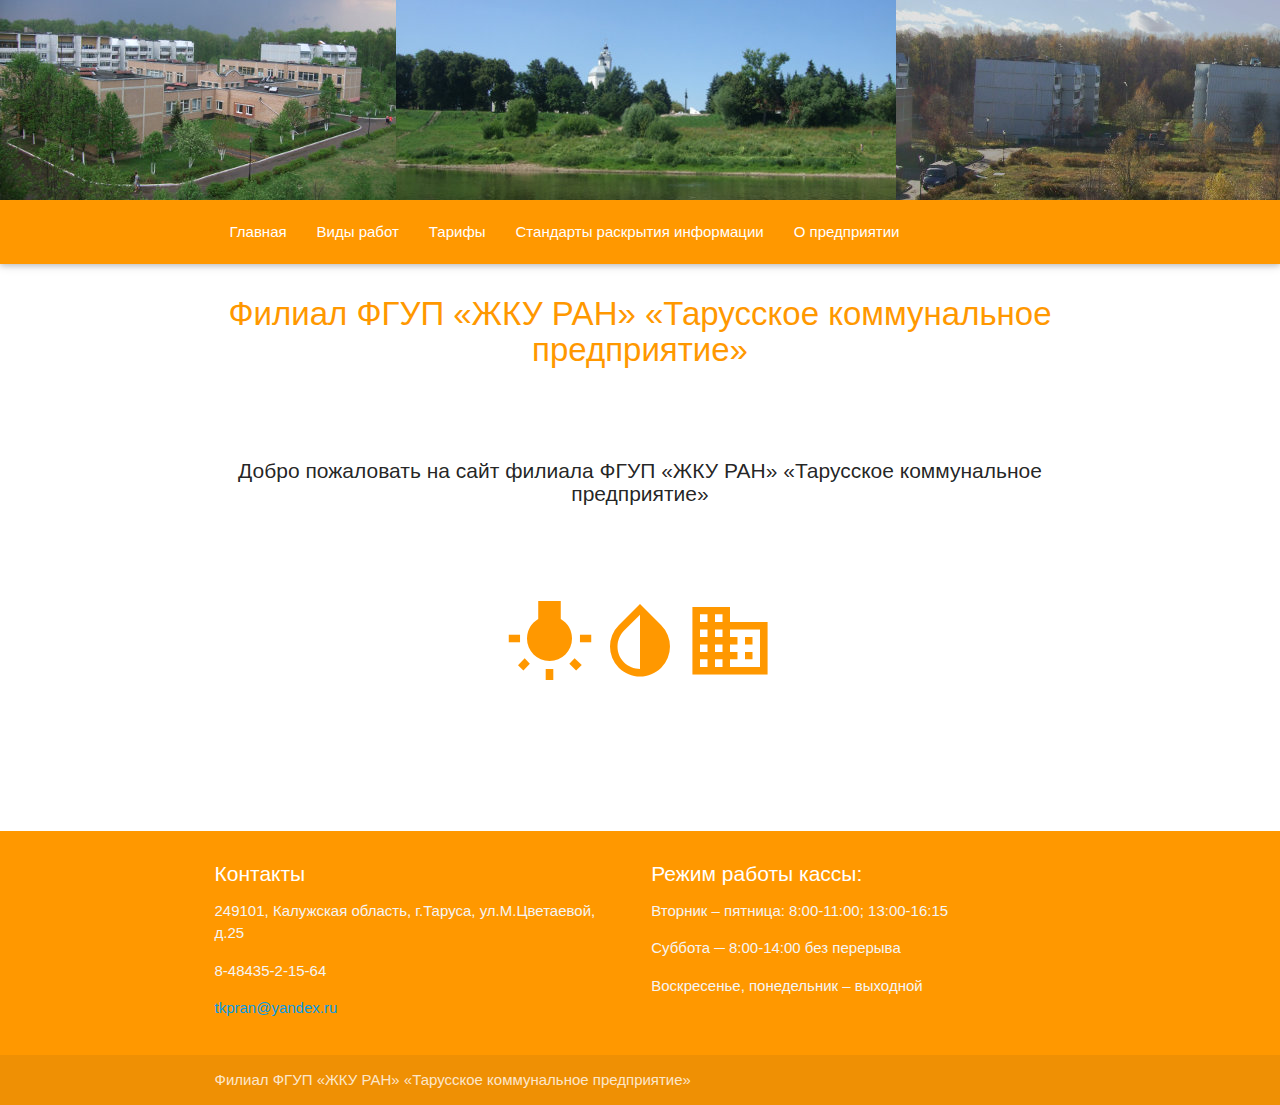
<file: index.html>
<!DOCTYPE html>
<html>
<head>
  <meta http-equiv="Content-Type" content="text/html; charset=UTF-8"/>
  <meta name="keywords" content="Тарусский район, Таруса, ТКП, Филиал ФГУП ЖКУ РАН Тарусское коммунальное предприятие"/>
  <meta name="description" content="Филиал ФГУП ЖКУ РАН ТКП"/>
  <meta name="author" content="Ars P. Shilovsky"/>
  <meta name="viewport" content="width=device-width, initial-scale=1, maximum-scale=1.0, user-scalable=no"/>
  <title>Филиал ФГУП «ЖКУ РАН» «Тарусское коммунальное предприятие»</title>
  <!-- CSS  -->
  <link href="css/materialize.css" type="text/css" rel="stylesheet" media="screen,projection"/>
</head>

<body>
	<div class="header_image hide-on-med-and-down"></div>
  <nav class="orange" role="navigation">
    <div class="nav-wrapper container">
      <ul class="left hide-on-med-and-down">
			<li><a href="index.html">Главная</a></li>
			<li><a href="services.html">Виды работ</a></li>
			<li><a href="tarification.html">Тарифы</a></li>
			<li><a href="openinfo.html">Стандарты раскрытия информации</a></li>
			<li><a href="about.html">О предприятии</a></li>
      </ul>
      <ul id="nav-mobile" class="side-nav">
			<li><a href="index.html">Главная</a></li>
			<li><a href="services.html">Виды работ</a></li>
			<li><a href="tarification.html">Тарифы</a></li>
			<li><a href="openinfo.html">Стандарты раскрытия информации</a></li>
			<li><a href="about.html">О предприятии</a></li>
      </ul>
      <a href="#" data-activates="nav-mobile" class="button-collapse"><i class="mdi-navigation-menu"></i></a>
    </div>
  </nav>
  
  <div class="section no-pad-bot" id="index-banner">
	  
    <div class="container">
      <h1 class="header center orange-text">Филиал ФГУП «ЖКУ РАН» «Тарусское коммунальное предприятие»</h1>
      
		<div class="row center">
		  <br><br><br>
          <h5>Добро пожаловать на сайт филиала ФГУП «ЖКУ РАН» «Тарусское коммунальное предприятие»</h5>
          <br><br>
          <p class="center orange-text"><i class="large mdi-image-wb-incandescent"></i><i class="large mdi-communication-invert-colors-on"></i><i class="large mdi-communication-business"></i></p>
		</div>
<br>
<br>
<br>
    </div>
  </div>


  <footer class="page-footer orange">
    <div class="container">
      <div class="row">
        <div class="col l6 s12">
          <h5 class="white-text">Контакты</h5>
			<p class="grey-text text-lighten-4">249101, Калужская область, г.Таруса, ул.М.Цветаевой, д.25</p>
			<p class="grey-text text-lighten-4">8-48435-2-15-64</p>
			<p class="grey-text text-lighten-4"><a href="mailto:tkpran@yandex.ru">tkpran@yandex.ru</a></p>
        </div>
        <div class="col l6 s12">
          <h5 class="white-text">Режим работы кассы:</h5>
			<p class="grey-text text-lighten-4">Вторник – пятница: 8:00-11:00; 13:00-16:15</p>
			<p class="grey-text text-lighten-4">Суббота ─ 8:00-14:00 без перерыва</p>
			<p class="grey-text text-lighten-4">Воскресенье, понедельник – выходной</p>
        </div>
     </div>
    </div>
    
    <div class="footer-copyright">
      <div class="container">
      Филиал ФГУП «ЖКУ РАН» «Тарусское коммунальное предприятие»
      </div>
    </div>
  </footer>


  <!--  Scripts-->
  <script src="https://code.jquery.com/jquery-2.1.1.min.js"></script>
  <script src="js/materialize.js"></script>
  <script src="js/init.js"></script>
  
  </body>
</html>
</file>
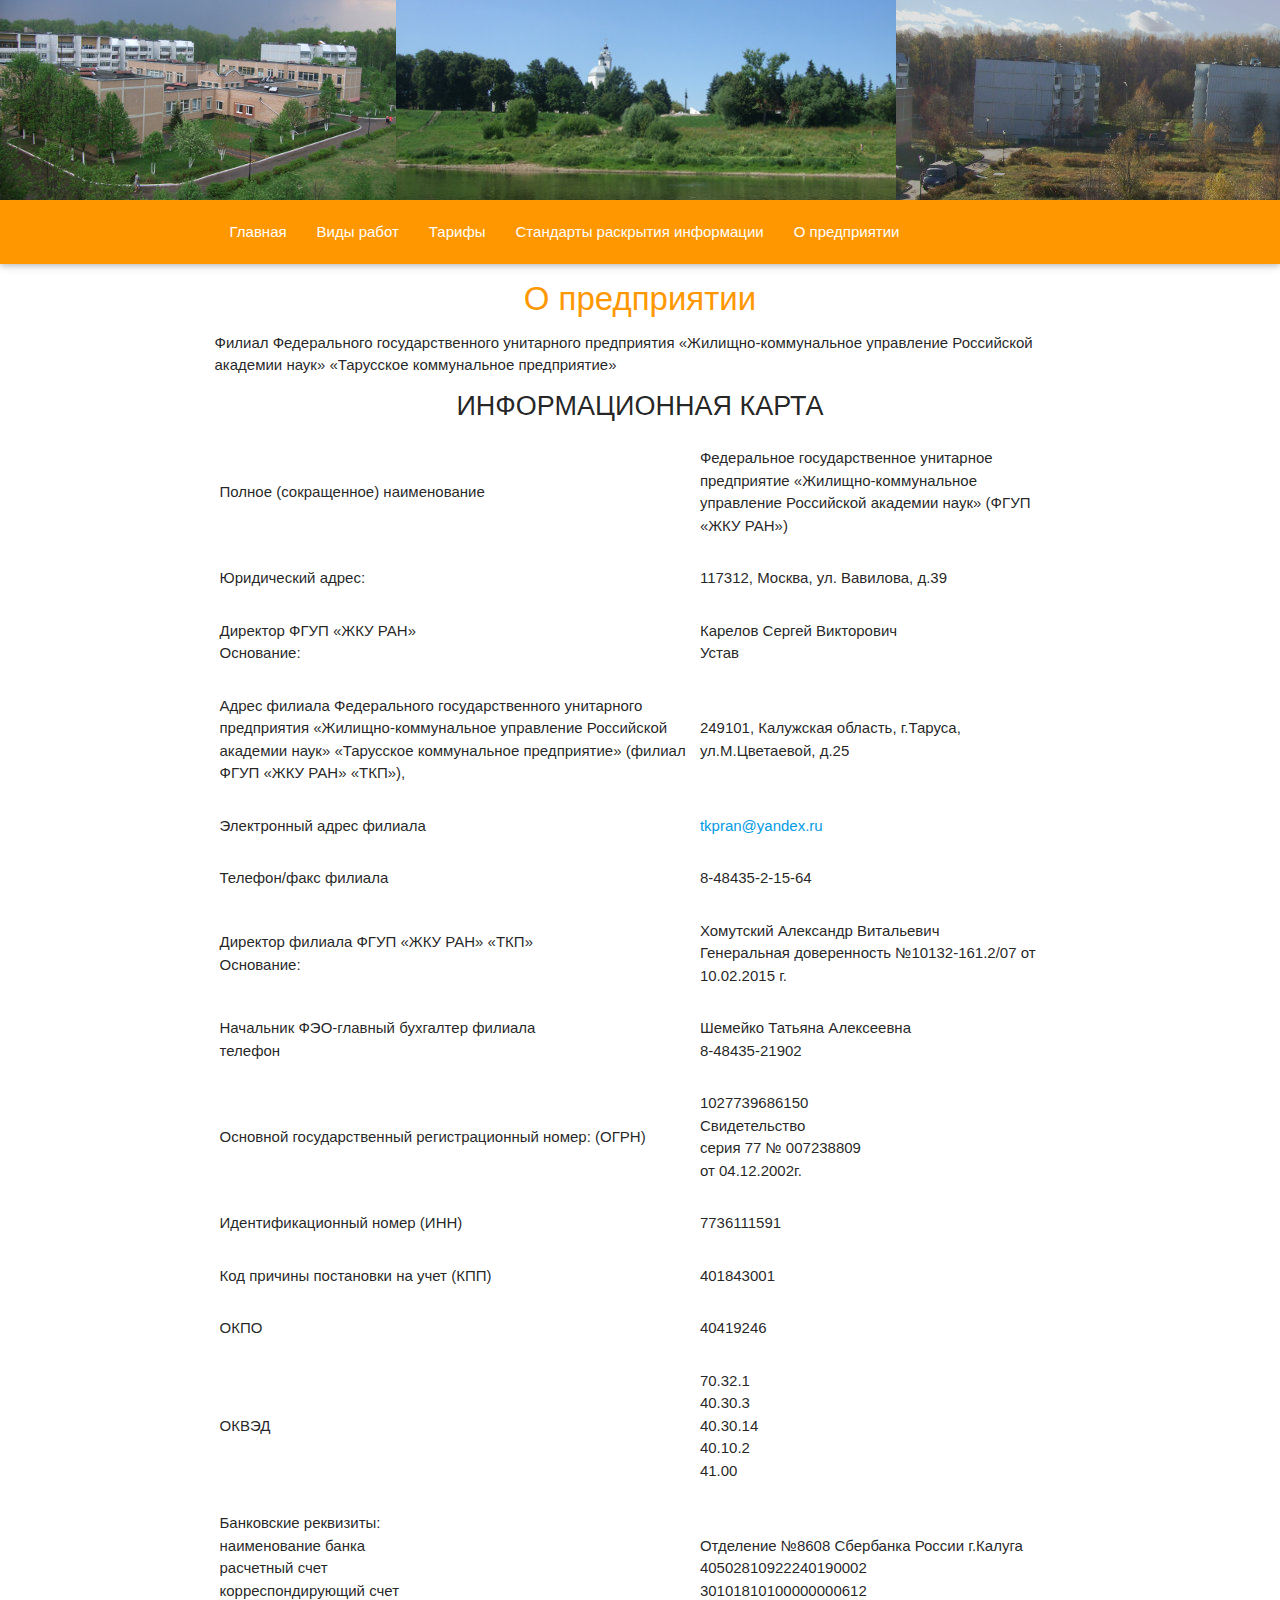
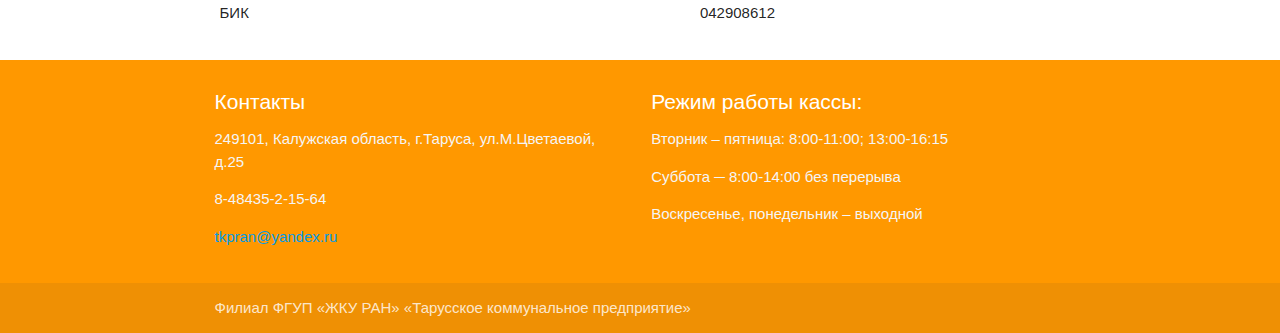
<file: about.html>
<!DOCTYPE html>
<html>
<head>
  <meta http-equiv="Content-Type" content="text/html; charset=UTF-8"/>
  <meta name="keywords" content="Тарусский район, Таруса, ТКП, Филиал ФГУП ЖКУ РАН Тарусское коммунальное предприятие"/>
  <meta name="description" content="Филиал ФГУП ЖКУ РАН ТКП"/>
  <meta name="author" content="Ars P. Shilovsky"/>
  <meta name="viewport" content="width=device-width, initial-scale=1, maximum-scale=1.0, user-scalable=no"/>
  <title>О предприятии - Филиал ФГУП «ЖКУ РАН» «Тарусское коммунальное предприятие»</title>
  <!-- CSS  -->
  <link href="css/materialize.css" type="text/css" rel="stylesheet" media="screen,projection"/>
</head>

<body>
	<div class="header_image hide-on-med-and-down"></div>
  <nav class="orange" role="navigation">
    <div class="nav-wrapper container">
      <ul class="left hide-on-med-and-down">
			<li><a href="index.html">Главная</a></li>
			<li><a href="services.html">Виды работ</a></li>
			<li><a href="tarification.html">Тарифы</a></li>
			<li><a href="openinfo.html">Стандарты раскрытия информации</a></li>
			<li><a href="about.html">О предприятии</a></li>
      </ul>
      <ul id="nav-mobile" class="side-nav">
			<li><a href="index.html">Главная</a></li>
			<li><a href="services.html">Виды работ</a></li>
			<li><a href="tarification.html">Тарифы</a></li>
			<li><a href="openinfo.html">Стандарты раскрытия информации</a></li>
			<li><a href="about.html">О предприятии</a></li>
      </ul>
      <a href="#" data-activates="nav-mobile" class="button-collapse"><i class="mdi-navigation-menu"></i></a>
    </div>
  </nav>
  
  <div class="container">
      
		<div class="row">
		<div class="col s12">	
<h1 class="header center orange-text">О предприятии</h1>


<p>Филиал Федерального государственного унитарного предприятия «Жилищно-коммунальное управление Российской академии наук» «Тарусское коммунальное предприятие»</p>
<h3 class="header center">ИНФОРМАЦИОННАЯ КАРТА</h3>

<table class="hoverable">
<tr>
	<td>Полное (сокращенное) наименование</td>
	<td>Федеральное государственное унитарное предприятие «Жилищно-коммунальное управление Российской академии наук» (ФГУП «ЖКУ РАН») </td>
</tr>
<tr>
	<td>Юридический адрес:</td>
	<td>117312, Москва, ул. Вавилова, д.39</td>
</tr>
<tr>
	<td>Директор  ФГУП «ЖКУ РАН» <br>Основание:</td>
	<td>Карелов Сергей Викторович <br>Устав</td>
</tr>
<tr>
	<td>Адрес филиала Федерального государственного унитарного предприятия «Жилищно-коммунальное управление Российской академии наук» «Тарусское коммунальное предприятие» (филиал ФГУП «ЖКУ РАН» «ТКП»),</td>
	<td>249101, Калужская область, г.Таруса, ул.М.Цветаевой, д.25</td>
</tr>
<tr>
	<td>Электронный адрес филиала</td>
	<td><a href="mailto:tkpran@yandex.ru">tkpran@yandex.ru</a></td>
</tr>
<tr>
	<td>Телефон/факс филиала</td>
	<td>8-48435-2-15-64</td>
</tr>
<tr>
	<td>Директор филиала ФГУП «ЖКУ РАН» «ТКП» <br>Основание:</td>
	<td>Хомутский Александр Витальевич<br>Генеральная доверенность №10132-161.2/07 от 10.02.2015 г.</td>
</tr>
<tr>
	<td> Начальник ФЭО-главный бухгалтер филиала <br>телефон</td>
	<td>Шемейко Татьяна Алексеевна <br>8-48435-21902</td>
</tr>
<tr>
	<td>Основной государственный регистрационный номер: (ОГРН)</td>
	<td>1027739686150 <br>Свидетельство <br>cерия 77 № 007238809 <br>от 04.12.2002г.</td>
</tr>
<tr>
	<td>Идентификационный номер (ИНН)</td>
	<td>7736111591</td>
</tr>
<tr>
	<td>Код причины постановки на учет (КПП)</td>
	<td>401843001</td>
</tr>
<tr>
	<td>ОКПО</td>
	<td>40419246</td>
</tr>
<tr>
	<td>ОКВЭД</td>
	<td>70.32.1 <br>40.30.3 <br>40.30.14 <br>40.10.2 <br>41.00</td>
</tr>
<tr>
	<td>Банковские реквизиты: <br>наименование банка <br>расчетный счет <br>корреспондирующий счет <br>БИК</td>
	<td><br>Отделение №8608 Сбербанка России г.Калуга <br>40502810922240190002 <br>30101810100000000612 <br>042908612</td>
</tr>

</table>
		</div>
		</div>

    </div>


  <footer class="page-footer orange">
    <div class="container">
      <div class="row">
        <div class="col l6 s12">
          <h5 class="white-text">Контакты</h5>
			<p class="grey-text text-lighten-4">249101, Калужская область, г.Таруса, ул.М.Цветаевой, д.25</p>
			<p class="grey-text text-lighten-4">8-48435-2-15-64</p>
			<p class="grey-text text-lighten-4"><a href="mailto:tkpran@yandex.ru">tkpran@yandex.ru</a></p>
        </div>
        <div class="col l6 s12">
          <h5 class="white-text">Режим работы кассы:</h5>
			<p class="grey-text text-lighten-4">Вторник – пятница: 8:00-11:00; 13:00-16:15</p>
			<p class="grey-text text-lighten-4">Суббота ─ 8:00-14:00 без перерыва</p>
			<p class="grey-text text-lighten-4">Воскресенье, понедельник – выходной</p>
        </div>
     </div>
    </div>
    
    <div class="footer-copyright">
      <div class="container">
      Филиал ФГУП «ЖКУ РАН» «Тарусское коммунальное предприятие»
      </div>
    </div>
  </footer>


  <!--  Scripts-->
  <script src="https://code.jquery.com/jquery-2.1.1.min.js"></script>
  <script src="js/materialize.js"></script>
  <script src="js/init.js"></script>
  
  </body>
</html>
</file>
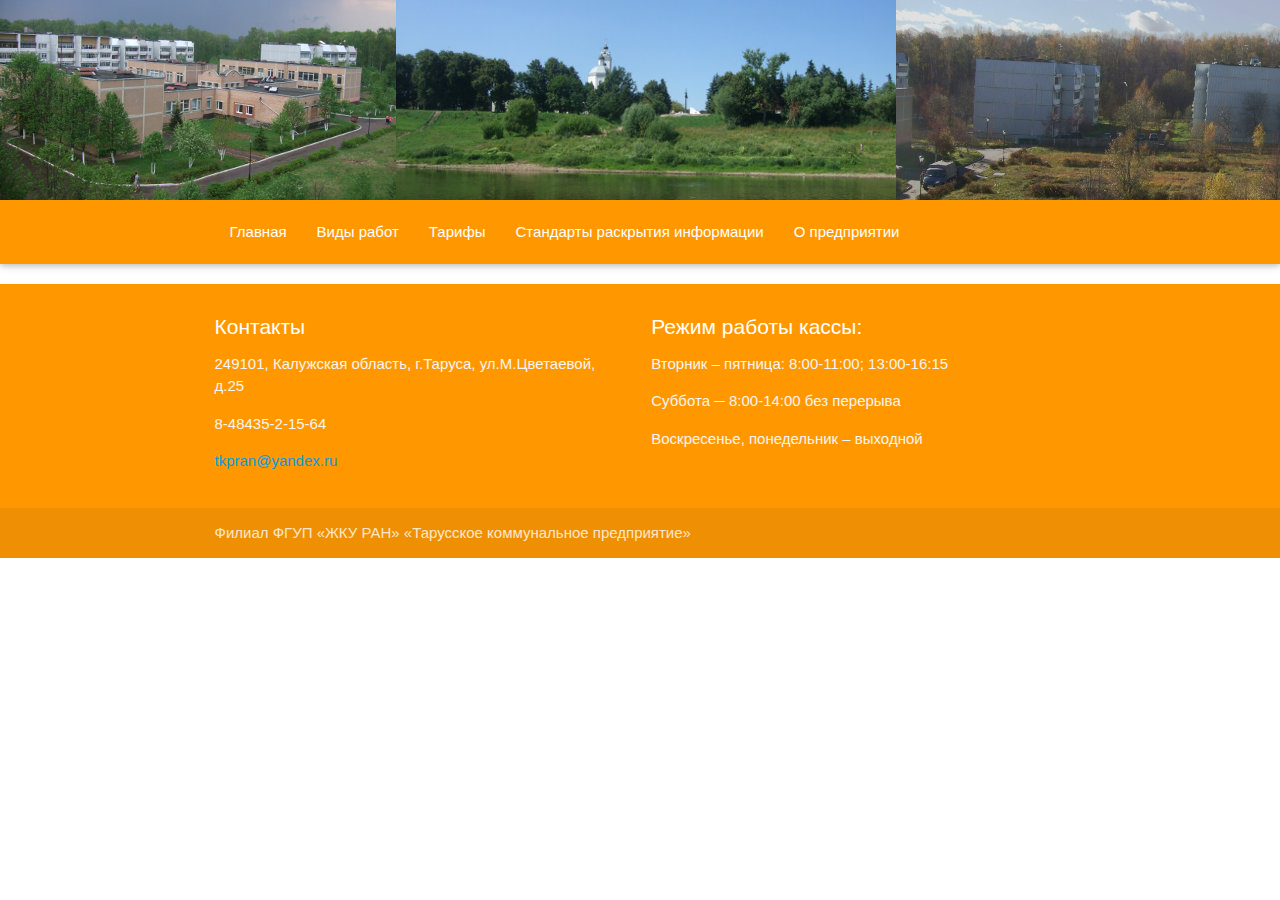
<file: base.html>
<!DOCTYPE html>
<html>
<head>
  <meta http-equiv="Content-Type" content="text/html; charset=UTF-8"/>
  <meta name="keywords" content="Тарусский район, Таруса, ТКП, Филиал ФГУП ЖКУ РАН Тарусское коммунальное предприятие"/>
  <meta name="description" content="Филиал ФГУП ЖКУ РАН ТКП"/>
  <meta name="author" content="Ars P. Shilovsky"/>
  <meta name="viewport" content="width=device-width, initial-scale=1, maximum-scale=1.0, user-scalable=no"/>
  <title> - Филиал ФГУП «ЖКУ РАН» «Тарусское коммунальное предприятие»</title>
  <!-- CSS  -->
  <link href="css/materialize.css" type="text/css" rel="stylesheet" media="screen,projection"/>
</head>

<body>
	<div class="header_image hide-on-med-and-down"></div>
  <nav class="orange" role="navigation">
    <div class="nav-wrapper container">
      <ul class="left hide-on-med-and-down">
			<li><a href="index.html">Главная</a></li>
			<li><a href="services.html">Виды работ</a></li>
			<li><a href="tarification.html">Тарифы</a></li>
			<li><a href="openinfo.html">Стандарты раскрытия информации</a></li>
			<li><a href="about.html">О предприятии</a></li>
      </ul>
      <ul id="nav-mobile" class="side-nav">
			<li><a href="index.html">Главная</a></li>
			<li><a href="services.html">Виды работ</a></li>
			<li><a href="tarification.html">Тарифы</a></li>
			<li><a href="openinfo.html">Стандарты раскрытия информации</a></li>
			<li><a href="about.html">О предприятии</a></li>
      </ul>
      <a href="#" data-activates="nav-mobile" class="button-collapse"><i class="mdi-navigation-menu"></i></a>
    </div>
  </nav>
  
  <div class="container">
      
		<div class="row">
		<div class="col s12">	


		</div>
		</div>

    </div>


  <footer class="page-footer orange">
    <div class="container">
      <div class="row">
        <div class="col l6 s12">
          <h5 class="white-text">Контакты</h5>
			<p class="grey-text text-lighten-4">249101, Калужская область, г.Таруса, ул.М.Цветаевой, д.25</p>
			<p class="grey-text text-lighten-4">8-48435-2-15-64</p>
			<p class="grey-text text-lighten-4"><a href="mailto:tkpran@yandex.ru">tkpran@yandex.ru</a></p>
        </div>
        <div class="col l6 s12">
          <h5 class="white-text">Режим работы кассы:</h5>
			<p class="grey-text text-lighten-4">Вторник – пятница: 8:00-11:00; 13:00-16:15</p>
			<p class="grey-text text-lighten-4">Суббота ─ 8:00-14:00 без перерыва</p>
			<p class="grey-text text-lighten-4">Воскресенье, понедельник – выходной</p>
        </div>
     </div>
    </div>
    
    <div class="footer-copyright">
      <div class="container">
      Филиал ФГУП «ЖКУ РАН» «Тарусское коммунальное предприятие»
      </div>
    </div>
  </footer>


  <!--  Scripts-->
  <script src="https://code.jquery.com/jquery-2.1.1.min.js"></script>
  <script src="js/materialize.js"></script>
  <script src="js/init.js"></script>
  
  </body>
</html>
</file>
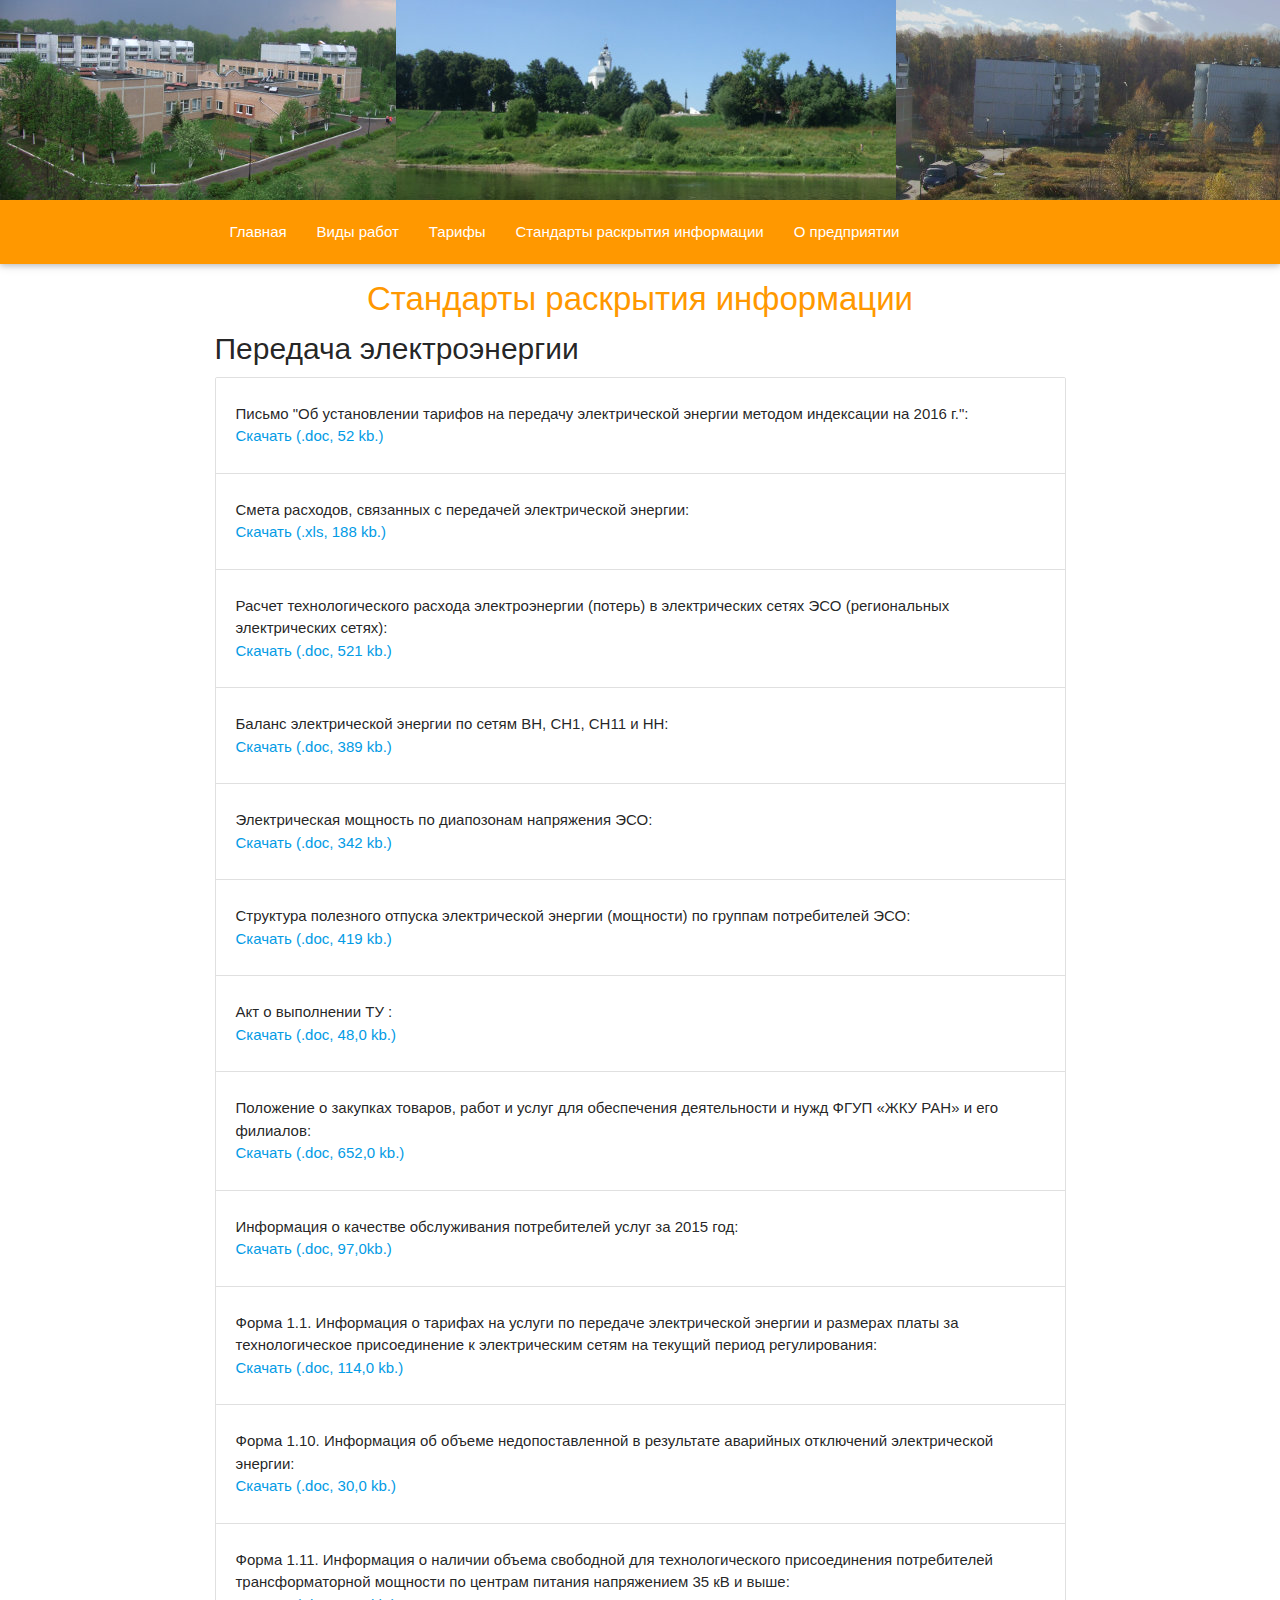
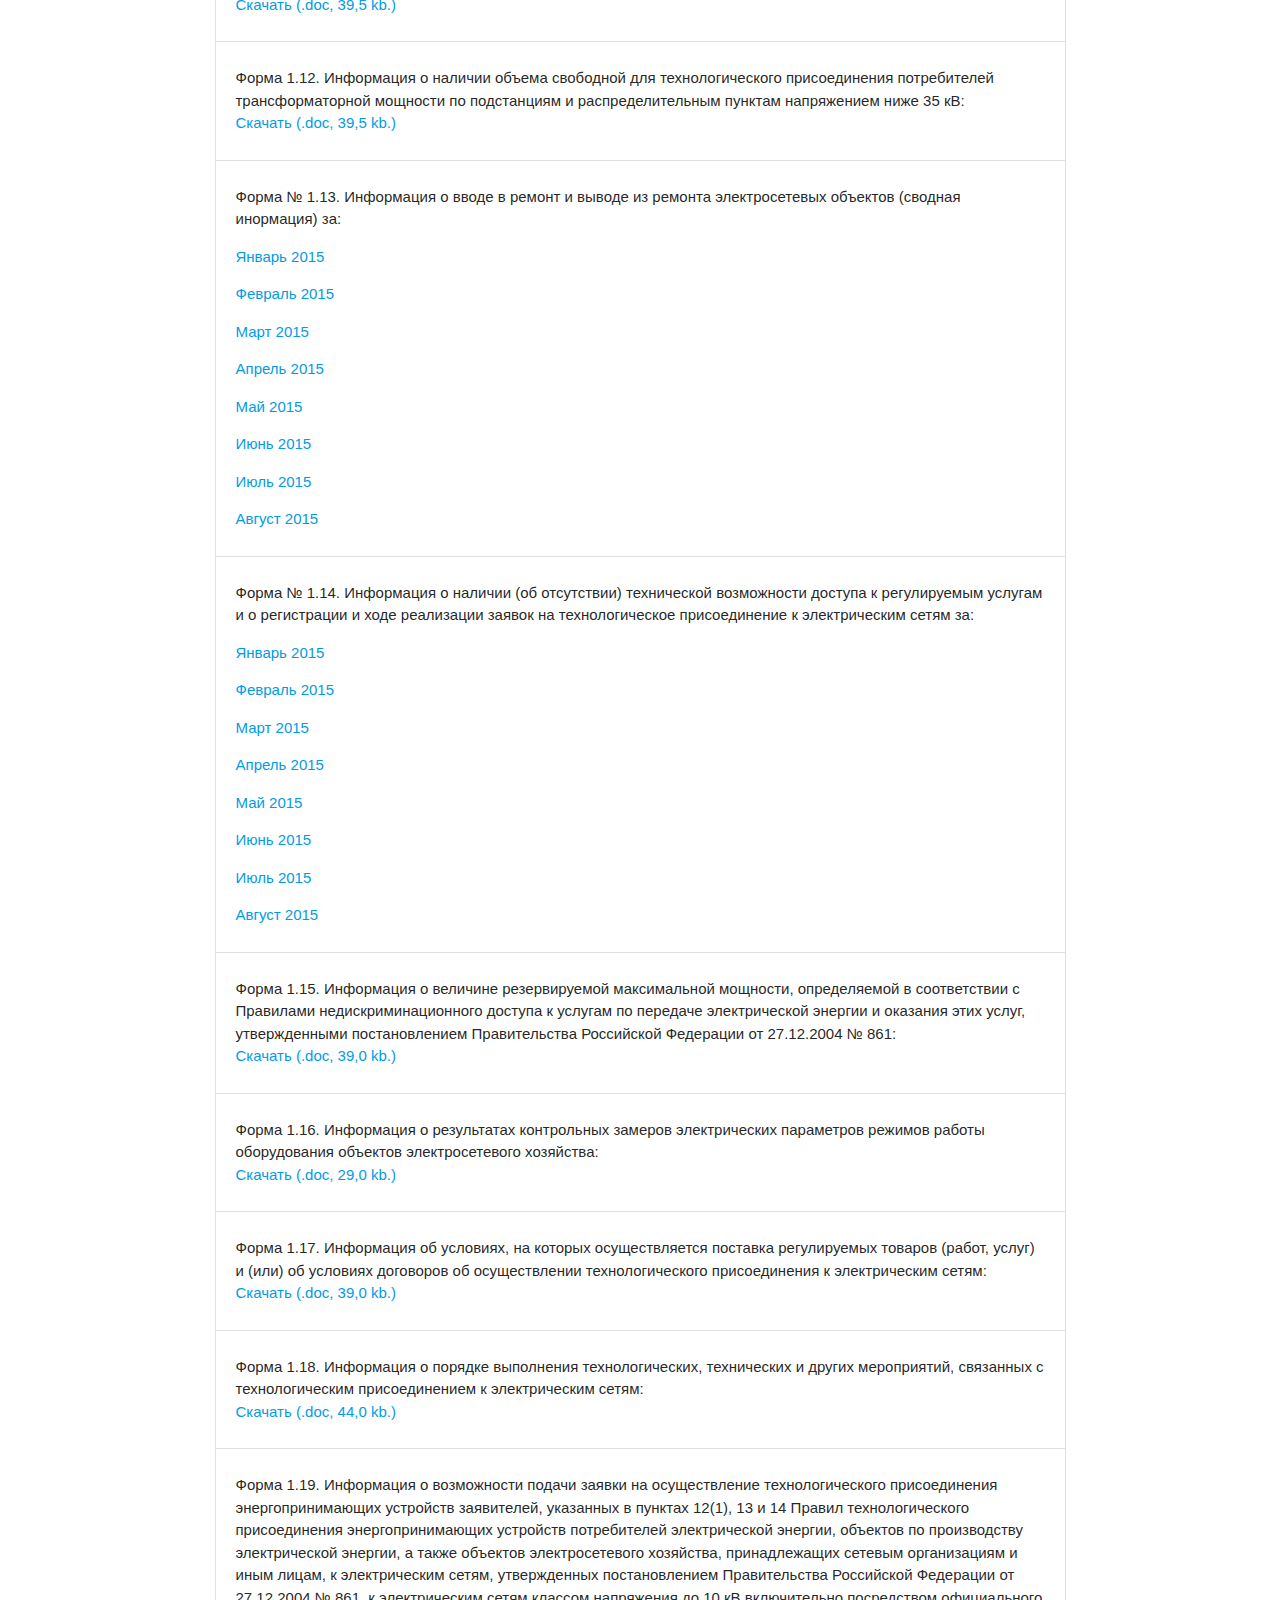
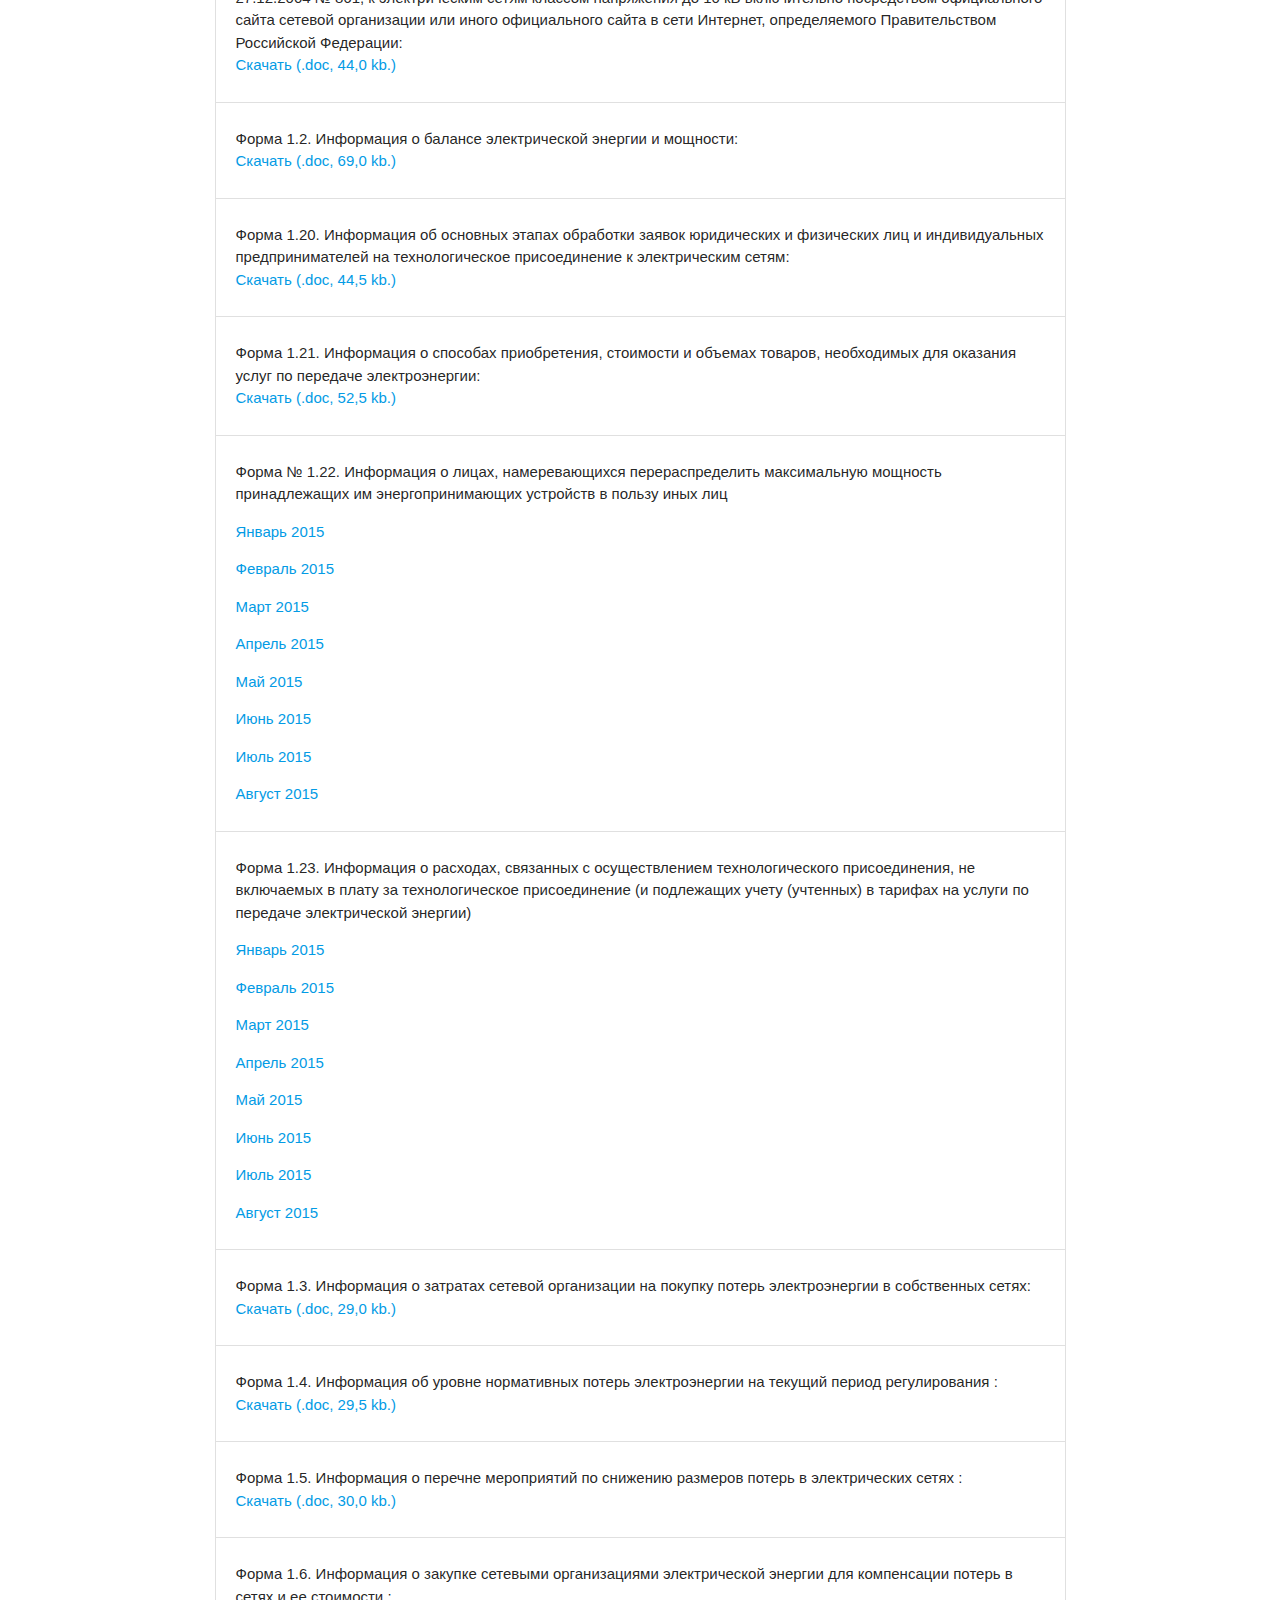
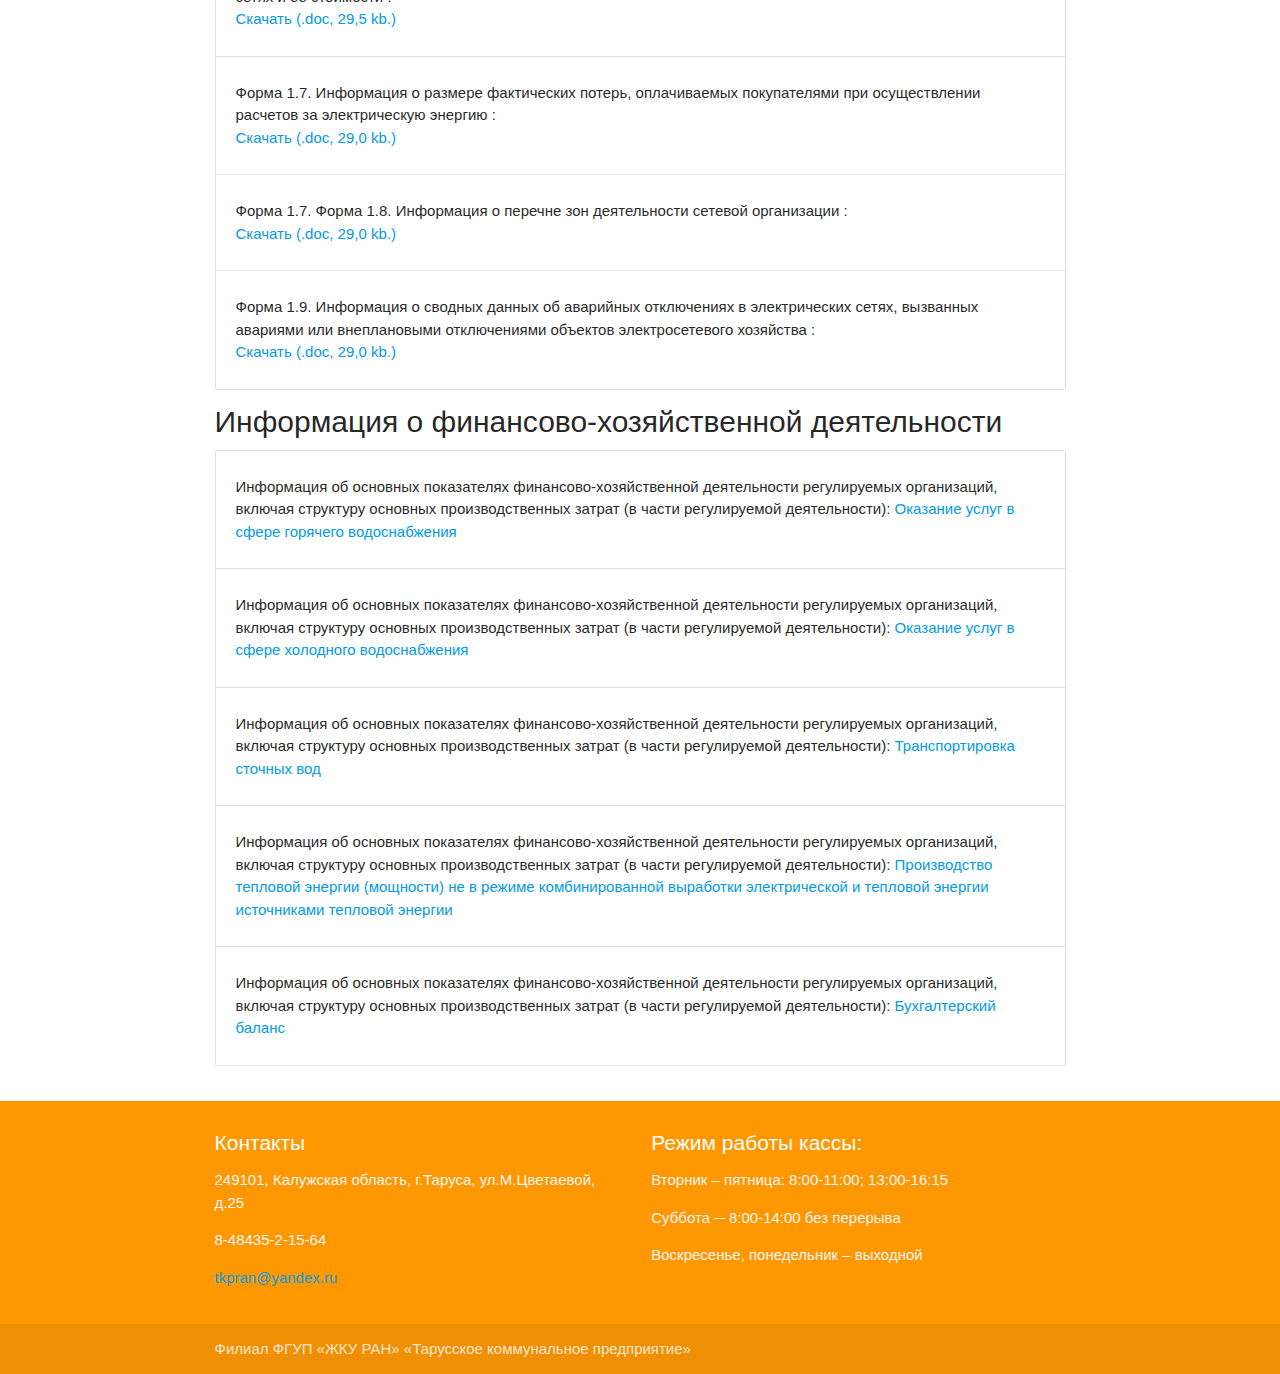
<file: openinfo.html>
<!DOCTYPE html>
<html>
<head>
  <meta http-equiv="Content-Type" content="text/html; charset=UTF-8"/>
  <meta name="keywords" content="Тарусский район, Таруса, ТКП, Филиал ФГУП ЖКУ РАН Тарусское коммунальное предприятие"/>
  <meta name="description" content="Филиал ФГУП ЖКУ РАН ТКП"/>
  <meta name="author" content="Ars P. Shilovsky"/>
  <meta name="viewport" content="width=device-width, initial-scale=1, maximum-scale=1.0, user-scalable=no"/>
  <title>Стандарты раскрытия информации - Филиал ФГУП «ЖКУ РАН» «Тарусское коммунальное предприятие»</title>
  <!-- CSS  -->
  <link href="css/materialize.css" type="text/css" rel="stylesheet" media="screen,projection"/>
</head>

<body>
	<div class="header_image hide-on-med-and-down"></div>
  <nav class="orange" role="navigation">
    <div class="nav-wrapper container">
      <ul class="left hide-on-med-and-down">
			<li><a href="index.html">Главная</a></li>
			<li><a href="services.html">Виды работ</a></li>
			<li><a href="tarification.html">Тарифы</a></li>
			<li><a href="openinfo.html">Стандарты раскрытия информации</a></li>
			<li><a href="about.html">О предприятии</a></li>
      </ul>
      <ul id="nav-mobile" class="side-nav">
			<li><a href="index.html">Главная</a></li>
			<li><a href="services.html">Виды работ</a></li>
			<li><a href="tarification.html">Тарифы</a></li>
			<li><a href="openinfo.html">Стандарты раскрытия информации</a></li>
			<li><a href="about.html">О предприятии</a></li>
      </ul>
      <a href="#" data-activates="nav-mobile" class="button-collapse"><i class="mdi-navigation-menu"></i></a>
    </div>
  </nav>
  
  <div class="container">
      
		<div class="row">
		<div class="col s12">	
<h1 class="header center orange-text">Стандарты раскрытия информации</h1>
<h2>Передача электроэнергии</h2>
<ul class="collection">		
		<li class="collection-item">
		<p>Письмо "Об установлении тарифов на передачу электрической энергии методом индексации на 2016 г.":<br>
		<a href="documents/openinfo/2015/04_09_2015/pismo_Lisanovy_2016_tar.doc">Скачать (.doc, 52 kb.)</a></p>
	</li>
	<li class="collection-item"><p>Смета расходов, связанных с передачей электрической энергии:<br>
		<a href="documents/openinfo/2015/04_09_2015/rasschet.xls">Скачать (.xls, 188 kb.)</a>
	</p></li>
	<li class="collection-item"><p>Расчет технологического расхода электроэнергии (потерь) в электрических сетях ЭСО (региональных электрических сетях):<br>
		<a href="documents/openinfo/2015/04_09_2015/tab_p_1_3.doc">Скачать (.doc, 521 kb.)</a>
	</p></li>
	<li class="collection-item"><p> Баланс электрической энергии по сетям BH, CH1, CH11 и HH:<br>
		<a href="documents/openinfo/2015/04_09_2015/tab_p_1_4.doc">Скачать (.doc, 389 kb.)</a>
	</p></li>
	<li class="collection-item"><p>Электрическая мощность по диапозонам напряжения ЭСО:<br>
		<a href="documents/openinfo/2015/04_09_2015/tab_p_1_5.doc">Скачать (.doc, 342 kb.)</a>
	</p></li>
	<li class="collection-item"><p>Структура полезного отпуска электрической энергии (мощности) по группам потребителей ЭСО:<br>
		<a href="documents/openinfo/2015/04_09_2015/tab_p_1_6.doc">Скачать (.doc, 419 kb.)</a>
	</p></li>
	<li class="collection-item"><p>Акт о выполнении ТУ : <br>
		 <a href="documents/openinfo/2015/akt_ty.doc">Скачать (.doc, 48,0 kb.)</a></p>	
	</li>
	<li class="collection-item"><p>Положение о закупках товаров, работ и услуг для обеспечения деятельности и нужд ФГУП «ЖКУ РАН» и его филиалов: <br>
		 <a href="documents/openinfo/2015/Zakupki_form_1_21.doc">Скачать (.doc, 652,0 kb.)</a></p>	
	</li>
	<li class="collection-item"><p>Информация о качестве обслуживания потребителей услуг за 2015 год: <br>
		 <a href="documents/openinfo/2015/inform_about_firm.doc">Скачать (.doc, 97,0kb.)</a></p>	
	<li class="collection-item"><p>Форма 1.1. Информация о тарифах на услуги по передаче электрической энергии и размерах платы за технологическое присоединение к электрическим сетям на текущий период регулирования: <br>
		<a href="documents/openinfo/2015/Form_1_1.doc">Скачать (.doc, 114,0 kb.)</p></a> 
	
	</li>
	<li class="collection-item"><p>Форма 1.10. Информация об объеме недопоставленной в результате аварийных отключений электрической энергии: <br>
		<a href="documents/openinfo/2015/kv/form_1_10.doc">Скачать (.doc, 30,0 kb.)</p></a> 
	
	</li>
	<li class="collection-item"><p>Форма 1.11. Информация о наличии объема свободной для технологического присоединения потребителей трансформаторной мощности по центрам питания напряжением 35 кВ и выше: <br>
		<a href="documents/openinfo/2015/kv/form_1_11.doc">Скачать (.doc, 39,5 kb.)</p></a> 
	</li>
	<li class="collection-item"><p>Форма 1.12. Информация о наличии объема свободной для технологического присоединения потребителей трансформаторной мощности по подстанциям и распределительным пунктам напряжением ниже 35 кВ: <br>
		<a href="documents/openinfo/2015/kv/form_1_12.doc">Скачать (.doc, 39,5 kb.)</p></a> 
	</li>
<li class="collection-item"><p>Форма № 1.13. Информация о вводе в ремонт и выводе из ремонта электросетевых объектов (сводная инормация) за:</p>
	
	<p><a href="documents/openinfo/2015/Form_1_13_Junuary.doc">Январь 2015</a></p>
	<p><a href="documents/openinfo/2015/Form_1_13_February.doc">Февраль 2015</a></p>
    <p><a href="documents/openinfo/2015/Form_1_13_March.doc">Март 2015</a></p>
    <p><a href="documents/openinfo/2015/Form_1_13_aprel.doc">Апрель 2015</a></p>
    <p><a href="documents/openinfo/2015/Form_1_13_May.doc">Май 2015</a></p>
    <p><a href="documents/openinfo/2015/Form_1_13_June.doc">Июнь 2015</a></p>
    <p><a href="documents/openinfo/2015/Form_1_13_July.doc">Июль 2015</a></p>
    <p><a href="documents/openinfo/2015/Form_1_13_august.doc">Август 2015</a></p>
  	</li>
  	<li class="collection-item"><p>Форма № 1.14. Информация о наличии (об отсутствии) технической возможности доступа к регулируемым услугам и о регистрации и ходе реализации заявок на технологическое присоединение к электрическим сетям за:</p>
  	<p><a href="documents/openinfo/2015/Form_1_14_January.doc">Январь 2015</a></p>	
  	<p><a href="documents/openinfo/2015/Form_1_14_February.doc">Февраль 2015</a></p>
  	<p><a href="documents/openinfo/2015/Form_1_14_March.doc">Март 2015</a></p>
  	<p><a href="documents/openinfo/2015/Form_1_14_April.doc">Апрель 2015</a></p>
    <p><a href="documents/openinfo/2015/Form_1_14_May.doc">Май 2015</a></p>
    <p><a href="documents/openinfo/2015/Form_1_14_June.doc">Июнь 2015</a></p>	
    <p><a href="documents/openinfo/2015/Form_1_14_July.doc">Июль 2015</a></p>
    <p><a href="documents/openinfo/2015/Form_1_14_august.doc">Август 2015</a></p>
  	</li>
  	<li class="collection-item"><p>Форма 1.15. Информация о величине резервируемой максимальной мощности, определяемой в соответствии с Правилами недискриминационного доступа к услугам по передаче электрической энергии и оказания этих услуг, утвержденными постановлением Правительства Российской Федерации от 27.12.2004 № 861: <br>
		<a href="documents/openinfo/2015/kv/form_1_15.doc">Скачать (.doc, 39,0 kb.)</p></a> 
	</li>
  	<li class="collection-item"><p>Форма 1.16. Информация о результатах контрольных замеров электрических параметров режимов работы оборудования объектов электросетевого хозяйства: <br>
	<a href="documents/openinfo/2015/form_1_16.doc"> Скачать (.doc, 29,0 kb.)</a>
</p>

	
</li>
<li class="collection-item"><p>Форма 1.17. Информация об условиях, на которых осуществляется поставка регулируемых товаров (работ, услуг) и (или) об условиях договоров об осуществлении технологического присоединения к электрическим сетям: <br>
	<a href="documents/openinfo/2015/form_1_17.doc"> Скачать (.doc, 39,0 kb.)</a>
</p>

	
</li>
  	
  	<li class="collection-item"><p>Форма 1.18. Информация о порядке выполнения технологических, технических и других мероприятий, связанных с технологическим присоединением к электрическим сетям: <br>
	<a href="documents/openinfo/2015/form_1_18.doc"> Скачать (.doc, 44,0 kb.)</a>
</p>

	
</li>
<li class="collection-item"><p>Форма 1.19. Информация о возможности подачи заявки на осуществление технологического присоединения энергопринимающих устройств заявителей, указанных в пунктах 12(1), 13 и 14 Правил технологического присоединения энергопринимающих устройств потребителей электрической энергии, объектов по производству электрической энергии, а также объектов электросетевого хозяйства, принадлежащих сетевым организациям и иным лицам, к электрическим сетям, утвержденных постановлением Правительства Российской Федерации от 27.12.2004 № 861, к электрическим сетям классом напряжения до 10 кВ включительно посредством официального сайта сетевой организации или иного официального сайта в сети Интернет, определяемого Правительством Российской Федерации: <br>
	<a href="documents/openinfo/2015/form_1_19.doc"> Скачать (.doc, 44,0 kb.)</a>
</p>

	
</li>
  	<li class="collection-item"><p>Форма 1.2. Информация о балансе электрической энергии и мощности: <br>
		<a href="documents/openinfo/2015/Forma_1_2.doc">Скачать (.doc, 69,0 kb.)</p></a> 
  	<li class="collection-item"><p>Форма 1.20. Информация об основных этапах обработки заявок юридических и физических лиц и индивидуальных предпринимателей на технологическое присоединение к электрическим сетям:<br>
		<a href="documents/openinfo/2015/Form_ 1_20.doc">Скачать (.doc, 44,5 kb.)</p></a>
		<li class="collection-item"><p>Форма 1.21. Информация о способах приобретения, стоимости и объемах товаров, необходимых для оказания услуг по передаче электроэнергии:<br>
		<a href="documents/openinfo/2015/Forma_1_2.doc">Скачать (.doc, 52,5 kb.)</p></a>
<li class="collection-item"><p>Форма № 1.22. Информация о лицах, намеревающихся перераспределить максимальную мощность принадлежащих им энергопринимающих устройств в пользу иных лиц</p>
	<p><a href="documents/openinfo/2015/Form_1_22_January.doc">Январь 2015</a></p>	
  	<p><a href="documents/openinfo/2015/Form_1_22_February.doc">Февраль 2015</a></p>
  	<p><a href="documents/openinfo/2015/Form_1_22_March.doc">Март 2015</a></p>
  	<p><a href="documents/openinfo/2015/Form_1_22_April.doc">Апрель 2015</a></p>
    <p><a href="documents/openinfo/2015/Form_1_22_May.doc">Май 2015</a></p>
    <p><a href="documents/openinfo/2015/Form_1_22_June.doc">Июнь 2015</a></p>	
    <p><a href="documents/openinfo/2015/Form_1_22_July.doc">Июль 2015</a></p>	
    <p><a href="documents/openinfo/2015/Form_1_22_august.doc">Август 2015</a></p>
</li>
<li class="collection-item"><p>Форма 1.23. Информация о расходах, связанных с осуществлением технологического присоединения, не включаемых в плату за технологическое присоединение (и подлежащих учету (учтенных) в тарифах на услуги по передаче электрической энергии)</p>
	<p><a href="documents/openinfo/2015/Form_1_23_January.doc">Январь 2015</a></p>	
  	<p><a href="documents/openinfo/2015/Form_1_23_February.doc">Февраль 2015</a></p>
  	<p><a href="documents/openinfo/2015/Form_1_23_March.doc">Март 2015</a></p>
  	<p><a href="documents/openinfo/2015/Form_1_23_April.doc">Апрель 2015</a></p>
    <p><a href="documents/openinfo/2015/Form_1_23_May.doc">Май 2015</a></p>
    <p><a href="documents/openinfo/2015/Form_1_23_June.doc">Июнь 2015</a></p>	
    <p><a href="documents/openinfo/2015/Form_1_23_July.doc">Июль 2015</a></p>	
    <p><a href="documents/openinfo/2015/Form_1_23_august.doc">Август 2015</a></p>
</li>
</li>

<li class="collection-item"><p>Форма 1.3. Информация о затратах сетевой организации на покупку потерь электроэнергии в собственных сетях: <br>
	<a href="documents/openinfo/2015/form_1_3.doc"> Скачать (.doc, 29,0 kb.)</a>
</p>
	
</li>

<li class="collection-item"><p>Форма 1.4. Информация об уровне нормативных потерь электроэнергии на текущий период регулирования : <br>
	<a href="documents/openinfo/2015/form_1_4.doc"> Скачать (.doc, 29,5 kb.)</a>
</p>
	
</li>

<li class="collection-item"><p>Форма 1.5. Информация о перечне мероприятий по снижению размеров потерь в электрических сетях : <br>
	<a href="documents/openinfo/2015/form_1_5.doc"> Скачать (.doc, 30,0 kb.)</a>
</p>
	
</li>

<li class="collection-item"><p>Форма 1.6. Информация о закупке сетевыми организациями электрической энергии для компенсации потерь в сетях и ее стоимости : <br>
	<a href="documents/openinfo/2015/form_1_6.doc"> Скачать (.doc, 29,5 kb.)</a>
</p>
	
</li>

<li class="collection-item"><p>Форма 1.7. Информация о размере фактических потерь, оплачиваемых покупателями при осуществлении расчетов за электрическую энергию  : <br>
	<a href="documents/openinfo/2015/form_1_7.doc"> Скачать (.doc, 29,0 kb.)</a>
</p>

	
</li>

<li class="collection-item"><p>Форма 1.7. Форма 1.8. Информация о перечне зон деятельности сетевой организации : <br>
	<a href="documents/openinfo/2015/form_1_8.doc"> Скачать (.doc, 29,0 kb.)</a>
</p>

	
</li>

<li class="collection-item"><p>Форма 1.9. Информация о сводных данных об аварийных отключениях в электрических сетях, вызванных авариями или внеплановыми отключениями объектов электросетевого хозяйства : <br>
	<a href="documents/openinfo/2015/form_1_8.doc"> Скачать (.doc, 29,0 kb.)</a>
</p>

	
</li>


</ul>
<h2>Информация о финансово-хозяйственной деятельности</h2>
<ul class="collection">
<li class="collection-item"><p>Информация об основных показателях финансово-хозяйственной деятельности регулируемых организаций, включая структуру основных производственных затрат
(в части регулируемой деятельности): <a href="documents/openinfo/JKH.OPEN.INFO.BALANCE.GVS.2014.xls">Оказание услуг в сфере горячего водоснабжения</a></p></li>
<li class="collection-item"><p>Информация об основных показателях финансово-хозяйственной деятельности регулируемых организаций, включая структуру основных производственных затрат
(в части регулируемой деятельности): <a href="documents/openinfo/JKH.OPEN.INFO.BALANCE.HVS.2014.xls">Оказание услуг в сфере холодного водоснабжения</a></p></li>
<li class="collection-item"><p>Информация об основных показателях финансово-хозяйственной деятельности регулируемых организаций, включая структуру основных производственных затрат
(в части регулируемой деятельности): <a href="documents/openinfo/JKH.OPEN.INFO.BALANCE.VO.2014.xls">Транспортировка сточных вод</a></p></li>
<li class="collection-item"><p>Информация об основных показателях финансово-хозяйственной деятельности регулируемых организаций, включая структуру основных производственных затрат
(в части регулируемой деятельности): <a href="documents/openinfo/JKH.OPEN.INFO.BALANCE.WARM.570.2014.xls">Производство тепловой энергии (мощности) не в режиме комбинированной выработки электрической и тепловой энергии источниками тепловой энергии
</a></p></li>
<li class="collection-item"><p>Информация об основных показателях финансово-хозяйственной деятельности регулируемых организаций, включая структуру основных производственных затрат
(в части регулируемой деятельности): <a href="documents/openinfo/balance.pdf">Бухгалтерский баланс</a></p></li>
</ul>



		</div>
		</div>

    </div>


  <footer class="page-footer orange">
    <div class="container">
      <div class="row">
        <div class="col l6 s12">
          <h5 class="white-text">Контакты</h5>
			<p class="grey-text text-lighten-4">249101, Калужская область, г.Таруса, ул.М.Цветаевой, д.25</p>
			<p class="grey-text text-lighten-4">8-48435-2-15-64</p>
			<p class="grey-text text-lighten-4"><a href="mailto:tkpran@yandex.ru">tkpran@yandex.ru</a></p>
        </div>
        <div class="col l6 s12">
          <h5 class="white-text">Режим работы кассы:</h5>
			<p class="grey-text text-lighten-4">Вторник – пятница: 8:00-11:00; 13:00-16:15</p>
			<p class="grey-text text-lighten-4">Суббота ─ 8:00-14:00 без перерыва</p>
			<p class="grey-text text-lighten-4">Воскресенье, понедельник – выходной</p>
        </div>

     </div>
    </div>
    
    <div class="footer-copyright">
      <div class="container">
      Филиал ФГУП «ЖКУ РАН» «Тарусское коммунальное предприятие»
      </div>
    </div>
  </footer>


  <!--  Scripts-->
  <script src="https://code.jquery.com/jquery-2.1.1.min.js"></script>
  <script src="js/materialize.js"></script>
  <script src="js/init.js"></script>
  
  </body>
</html>
</file>
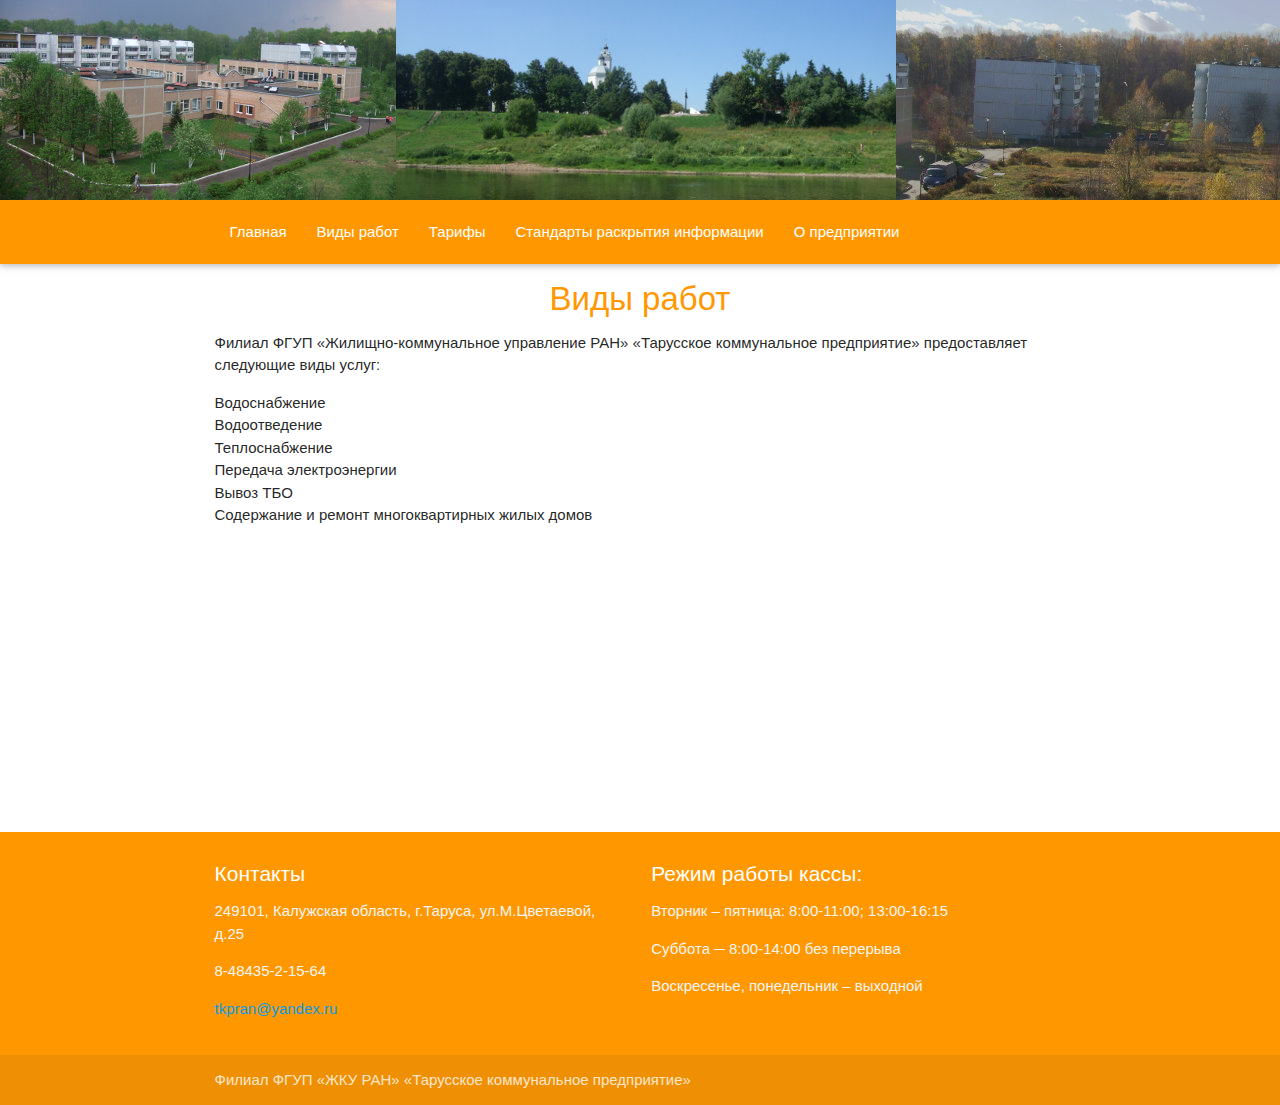
<file: services.html>
<!DOCTYPE html>
<html>
<head>
  <meta http-equiv="Content-Type" content="text/html; charset=UTF-8"/>
  <meta name="keywords" content="Тарусский район, Таруса, ТКП, Филиал ФГУП ЖКУ РАН Тарусское коммунальное предприятие"/>
  <meta name="description" content="Филиал ФГУП ЖКУ РАН ТКП"/>
  <meta name="author" content="Ars P. Shilovsky"/>
  <meta name="viewport" content="width=device-width, initial-scale=1, maximum-scale=1.0, user-scalable=no"/>
  <title>Виды работ - Филиал ФГУП «ЖКУ РАН» «Тарусское коммунальное предприятие»</title>
  <!-- CSS  -->
  <link href="css/materialize.css" type="text/css" rel="stylesheet" media="screen,projection"/>
</head>

<body>
	<div class="header_image hide-on-med-and-down"></div>
  <nav class="orange" role="navigation">
    <div class="nav-wrapper container">
      <ul class="left hide-on-med-and-down">
			<li><a href="index.html">Главная</a></li>
			<li><a href="services.html">Виды работ</a></li>
			<li><a href="tarification.html">Тарифы</a></li>
			<li><a href="openinfo.html">Стандарты раскрытия информации</a></li>
			<li><a href="about.html">О предприятии</a></li>
      </ul>
      <ul id="nav-mobile" class="side-nav">
			<li><a href="index.html">Главная</a></li>
			<li><a href="services.html">Виды работ</a></li>
			<li><a href="tarification.html">Тарифы</a></li>
			<li><a href="openinfo.html">Стандарты раскрытия информации</a></li>
			<li><a href="about.html">О предприятии</a></li>
      </ul>
      <a href="#" data-activates="nav-mobile" class="button-collapse"><i class="mdi-navigation-menu"></i></a>
    </div>
  </nav>
  
  <div class="container">
      
		<div class="row">
		<div class="col s12">	

<h1 class="header center orange-text">Виды работ</h1>

<p>Филиал ФГУП «Жилищно-коммунальное управление РАН» «Тарусское коммунальное предприятие» предоставляет следующие виды услуг:
<ul>
<li>Водоснабжение</li>
<li>Водоотведение</li>
<li>Теплоснабжение</li>
<li>Передача электроэнергии</li>
<li>Вывоз ТБО</li>
<li>Содержание и ремонт многоквартирных жилых домов</li>
</ul>
</p>

<br>
<br>
<br>
<br>
<br>
<br>
<br>
<br>
<br>
<br>
<br>
<br>

		</div>
		</div>

    </div>


  <footer class="page-footer orange">
    <div class="container">
      <div class="row">
        <div class="col l6 s12">
          <h5 class="white-text">Контакты</h5>
			<p class="grey-text text-lighten-4">249101, Калужская область, г.Таруса, ул.М.Цветаевой, д.25</p>
			<p class="grey-text text-lighten-4">8-48435-2-15-64</p>
			<p class="grey-text text-lighten-4"><a href="mailto:tkpran@yandex.ru">tkpran@yandex.ru</a></p>
        </div>
        <div class="col l6 s12">
          <h5 class="white-text">Режим работы кассы:</h5>
			<p class="grey-text text-lighten-4">Вторник – пятница: 8:00-11:00; 13:00-16:15</p>
			<p class="grey-text text-lighten-4">Суббота ─ 8:00-14:00 без перерыва</p>
			<p class="grey-text text-lighten-4">Воскресенье, понедельник – выходной</p>
        </div>
     </div>
    </div>
    
    <div class="footer-copyright">
      <div class="container">
      Филиал ФГУП «ЖКУ РАН» «Тарусское коммунальное предприятие»
      </div>
    </div>
  </footer>


  <!--  Scripts-->
  <script src="https://code.jquery.com/jquery-2.1.1.min.js"></script>
  <script src="js/materialize.js"></script>
  <script src="js/init.js"></script>
  
  </body>
</html>
</file>
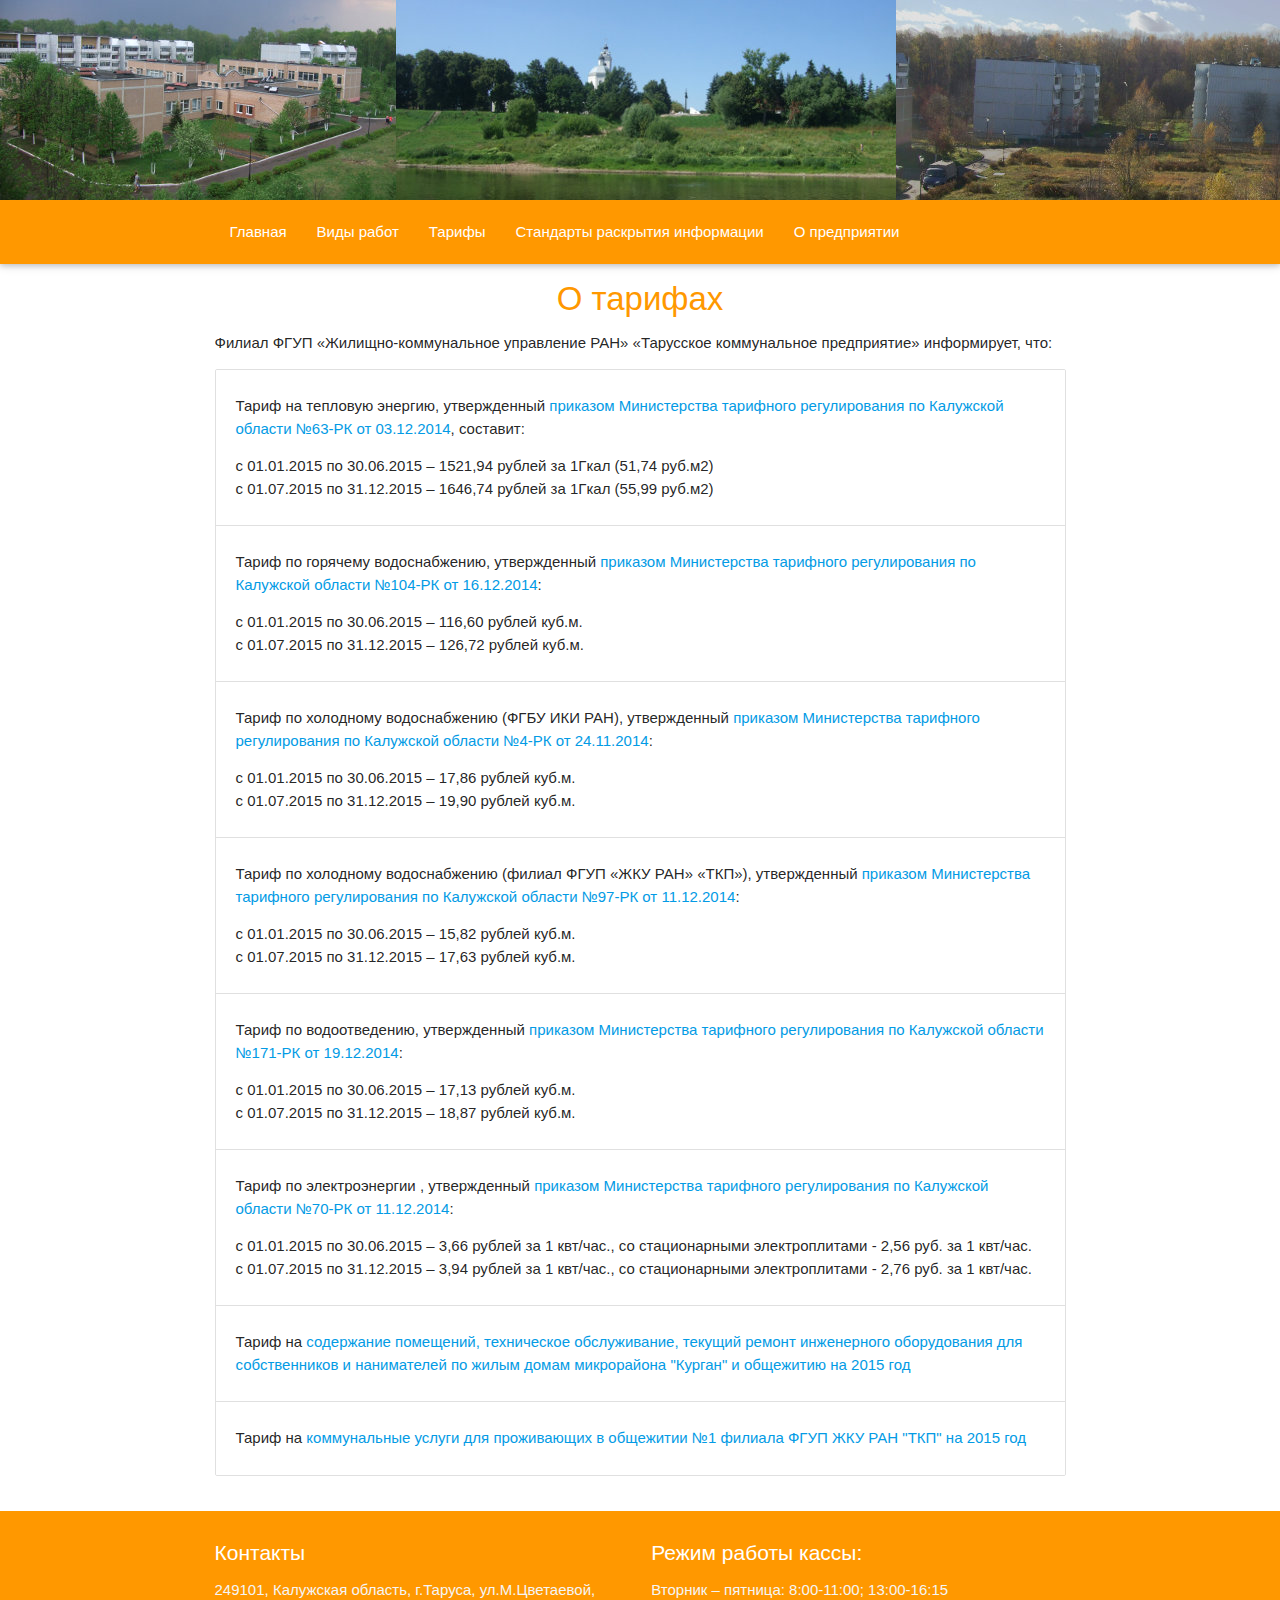
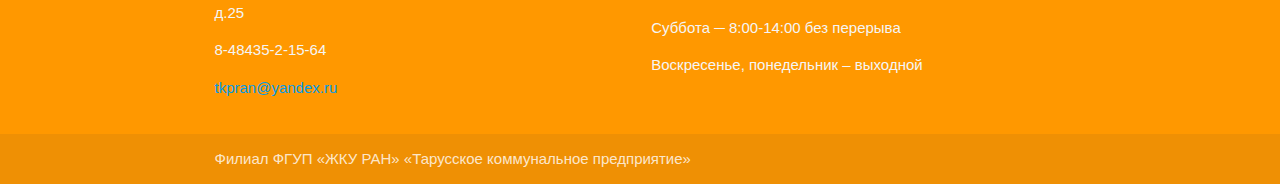
<file: tarification.html>
<!DOCTYPE html>
<html>
<head>
  <meta http-equiv="Content-Type" content="text/html; charset=UTF-8"/>
  <meta name="keywords" content="Тарусский район, Таруса, ТКП, Филиал ФГУП ЖКУ РАН Тарусское коммунальное предприятие"/>
  <meta name="description" content="Филиал ФГУП ЖКУ РАН ТКП"/>
  <meta name="author" content="Ars P. Shilovsky"/>
  <meta name="viewport" content="width=device-width, initial-scale=1, maximum-scale=1.0, user-scalable=no"/>
  <title>Тарифы - Филиал ФГУП «ЖКУ РАН» «Тарусское коммунальное предприятие»</title>
  <!-- CSS  -->
  <link href="css/materialize.css" type="text/css" rel="stylesheet" media="screen,projection"/>
</head>

<body>
	<div class="header_image hide-on-med-and-down"></div>
  <nav class="orange" role="navigation">
    <div class="nav-wrapper container">
      <ul class="left hide-on-med-and-down">
			<li><a href="index.html">Главная</a></li>
			<li><a href="services.html">Виды работ</a></li>
			<li><a href="tarification.html">Тарифы</a></li>
			<li><a href="openinfo.html">Стандарты раскрытия информации</a></li>
			<li><a href="about.html">О предприятии</a></li>
      </ul>
      <ul id="nav-mobile" class="side-nav">
			<li><a href="index.html">Главная</a></li>
			<li><a href="services.html">Виды работ</a></li>
			<li><a href="tarification.html">Тарифы</a></li>
			<li><a href="openinfo.html">Стандарты раскрытия информации</a></li>
			<li><a href="about.html">О предприятии</a></li>
      </ul>
      <a href="#" data-activates="nav-mobile" class="button-collapse"><i class="mdi-navigation-menu"></i></a>
    </div>
  </nav>
  
  <div class="container">
      
		<div class="row">
		<div class="col s12">	
<h1 class="header center orange-text">О тарифах</h1>

<p>Филиал ФГУП «Жилищно-коммунальное управление РАН» «Тарусское коммунальное предприятие» информирует, что:</p>

<ul class="collection">
<li class="collection-item"><p>Тариф на тепловую энергию, утвержденный <a href="documents/63_rk.doc">приказом Министерства тарифного регулирования по Калужской области №63-РК от 03.12.2014</a>, составит:
<ul><li>с 01.01.2015 по 30.06.2015 – 1521,94 рублей за 1Гкал (51,74 руб.м2)</li>
<li>с 01.07.2015 по 31.12.2015 – 1646,74 рублей за 1Гкал (55,99 руб.м2)</li></ul></p></li>

<li class="collection-item"><p>Тариф по горячему водоснабжению, утвержденный <a href="documents/104_rk.doc">приказом Министерства  тарифного регулирования по Калужской области №104-РК от 16.12.2014</a>:
<ul><li>с 01.01.2015 по 30.06.2015 – 116,60 рублей куб.м.</li>
<li>с 01.07.2015 по 31.12.2015 – 126,72 рублей куб.м.</li></ul></p></li>

<li class="collection-item"><p>Тариф по холодному водоснабжению (ФГБУ ИКИ РАН), утвержденный <a href="documents/4_rk.doc">приказом  Министерства тарифного регулирования по Калужской области №4-РК от 24.11.2014</a>:
<ul><li>с 01.01.2015 по 30.06.2015 – 17,86 рублей куб.м.</li>
<li>с 01.07.2015 по 31.12.2015 – 19,90 рублей куб.м.</li></ul></p></li>

<li class="collection-item"><p>Тариф по холодному водоснабжению (филиал ФГУП «ЖКУ РАН» «ТКП»), утвержденный <a href="documents/97_rk.docx">приказом Министерства тарифного регулирования по Калужской области №97-РК от 11.12.2014</a>:
<ul><li>с 01.01.2015 по 30.06.2015 – 15,82 рублей куб.м.</li>
<li>с 01.07.2015 по 31.12.2015 – 17,63 рублей куб.м.</li></ul></p></li>

<li class="collection-item"><p>Тариф по водоотведению, утвержденный  <a href="documents/171_rk.doc">приказом  Министерства тарифного регулирования по Калужской области №171-РК от 19.12.2014</a>:
<ul><li>с 01.01.2015 по 30.06.2015 – 17,13 рублей куб.м.</li>
<li>с 01.07.2015 по 31.12.2015 – 18,87 рублей куб.м.</li></ul></p></li>

<li class="collection-item"><p>Тариф по электроэнергии , утвержденный  <a href="documents/70_rk.doc">приказом  Министерства тарифного регулирования по Калужской области №70-РК от 11.12.2014</a>:
<ul><li>с 01.01.2015 по 30.06.2015 – 3,66 рублей за 1 квт/час., со стационарными электроплитами - 2,56 руб. за 1 квт/час.</li>
<li>с 01.07.2015 по 31.12.2015 – 3,94 рублей за 1 квт/час., со стационарными электроплитами - 2,76 руб. за 1 квт/час.</li></ul></p></li>

<li class="collection-item"><p>Тариф на <a href="documents/tarif_to.doc">содержание помещений, техническое обслуживание, текущий ремонт инженерного оборудования для собственников и нанимателей по жилым домам микрорайона "Курган" и общежитию на 2015 год</a></p></li>
<li class="collection-item"><p>Тариф на <a href="documents/tarif_obsch.doc">коммунальные услуги для проживающих в общежитии №1 филиала ФГУП ЖКУ РАН "ТКП" на 2015 год</a></p></li>
</ul>
</div>

		</div>

    </div>


  <footer class="page-footer orange">
    <div class="container">
      <div class="row">
        <div class="col l6 s12">
          <h5 class="white-text">Контакты</h5>
			<p class="grey-text text-lighten-4">249101, Калужская область, г.Таруса, ул.М.Цветаевой, д.25</p>
			<p class="grey-text text-lighten-4">8-48435-2-15-64</p>
			<p class="grey-text text-lighten-4"><a href="mailto:tkpran@yandex.ru">tkpran@yandex.ru</a></p>
        </div>
        <div class="col l6 s12">
          <h5 class="white-text">Режим работы кассы:</h5>
			<p class="grey-text text-lighten-4">Вторник – пятница: 8:00-11:00; 13:00-16:15</p>
			<p class="grey-text text-lighten-4">Суббота ─ 8:00-14:00 без перерыва</p>
			<p class="grey-text text-lighten-4">Воскресенье, понедельник – выходной</p>
        </div>
     </div>
    </div>
    
    <div class="footer-copyright">
      <div class="container">
      Филиал ФГУП «ЖКУ РАН» «Тарусское коммунальное предприятие»
      </div>
    </div>
  </footer>


  <!--  Scripts-->
  <script src="https://code.jquery.com/jquery-2.1.1.min.js"></script>
  <script src="js/materialize.js"></script>
  <script src="js/init.js"></script>
  
  </body>
</html>
</file>
